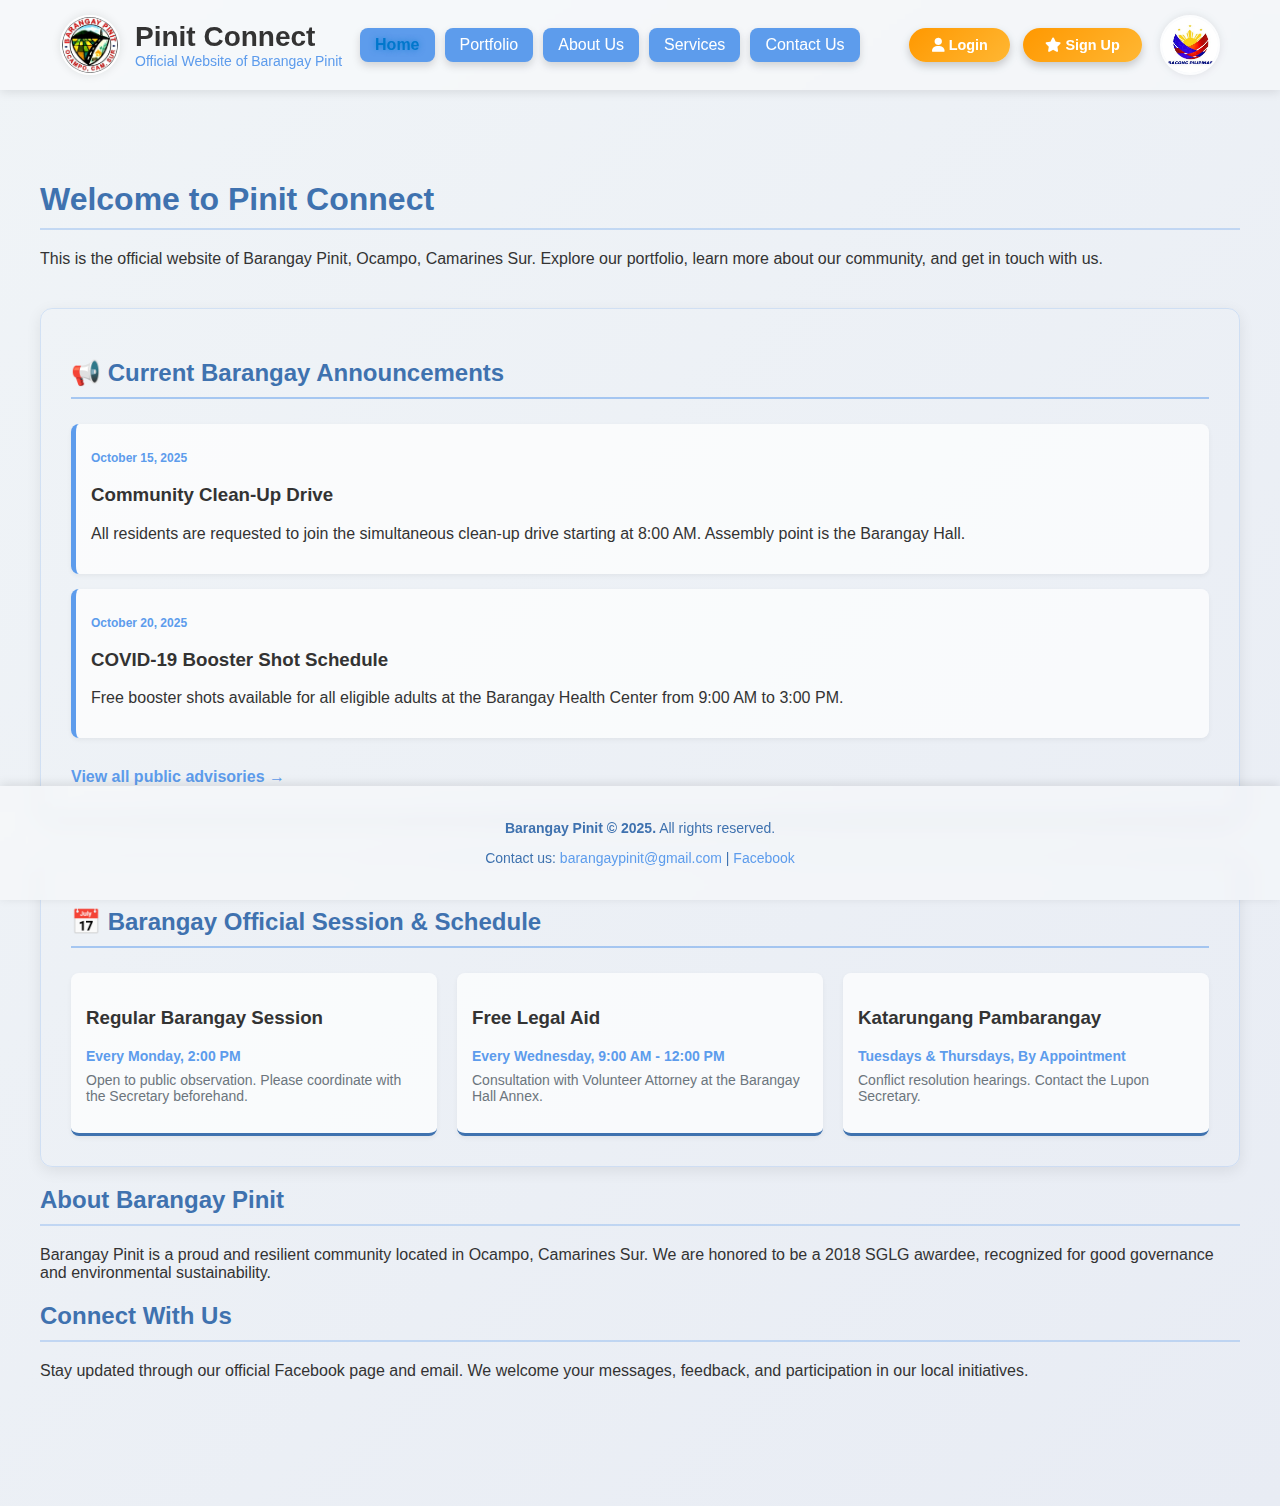
<file: Web Development System/Index.html>
<!DOCTYPE html>
<html lang="en">
<head>
  <title>Pinit Connect</title>
  <link rel="stylesheet" href="style.css">
  <link rel="stylesheet" href="https://cdnjs.cloudflare.com/ajax/libs/font-awesome/6.5.0/css/all.min.css">
  <meta name="viewport" content="width=device-width, initial-scale=1.0">
</head>
<body>
<header>
  <div class="header-container">
    <div class="logo-title-group">
      <img src="pinitlogo.jpg" alt="Barangay Pinit Logo" class="logo">
      <div class="site-title">
        <h1>Pinit Connect</h1>
        <p>Official Website of Barangay Pinit</p>
      </div>
    </div>

    <nav class="header-nav">
      <a href="index.html" class="active">Home</a>
      <a href="portfolio.html">Portfolio</a>
      <a href="about.html">About Us</a>
      <a href="services.html">Services</a>
      <a href="contact.html">Contact Us</a>
    </nav>

    <!-- Auth buttons BEFORE Bagong Pilipinas logo -->
    <div class="auth-buttons">
      <a href="login.html" class="auth-btn login"><i class="fa-solid fa-user"></i> Login</a>
      <a href="signup.html" class="auth-btn signup"><i class="fa-solid fa-star"></i> Sign Up</a>
    </div>

    <img src="bagongpilipinas.jpg" alt="Barangay Seal/Second Logo" class="second-logo">
  </div>
</header>

<main>
  <section class="welcome">
    <h1>Welcome to Pinit Connect</h1>
    <p>
      This is the official website of Barangay Pinit, Ocampo, Camarines Sur. Explore our portfolio, learn more about our community, and get in touch with us.
    </p>
  </section>

  <section class="announcement-panel">
    <h2>📢 Current Barangay Announcements</h2>
    <div class="announcement-list">
      <div class="announcement-item">
        <p class="announcement-date">October 15, 2025</p>
        <h3>Community Clean-Up Drive</h3>
        <p>All residents are requested to join the simultaneous clean-up drive starting at 8:00 AM. Assembly point is the Barangay Hall.</p>
      </div>
      <div class="announcement-item">
        <p class="announcement-date">October 20, 2025</p>
        <h3>COVID-19 Booster Shot Schedule</h3>
        <p>Free booster shots available for all eligible adults at the Barangay Health Center from 9:00 AM to 3:00 PM.</p>
      </div>
      <a href="announcement.html" class="announcement-link">View all public advisories →</a>
    </div>
  </section>

  <section class="schedule-section">
    <h2>📅 Barangay Official Session & Schedule</h2>
    <div class="schedule-grid">
      <div class="schedule-item">
        <h3>Regular Barangay Session</h3>
        <p class="schedule-time">Every Monday, 2:00 PM</p>
        <p class="schedule-note">Open to public observation. Please coordinate with the Secretary beforehand.</p>
      </div>
      <div class="schedule-item">
        <h3>Free Legal Aid</h3>
        <p class="schedule-time">Every Wednesday, 9:00 AM - 12:00 PM</p>
        <p class="schedule-note">Consultation with Volunteer Attorney at the Barangay Hall Annex.</p>
      </div>
      <div class="schedule-item">
        <h3>Katarungang Pambarangay</h3>
        <p class="schedule-time">Tuesdays & Thursdays, By Appointment</p>
        <p class="schedule-note">Conflict resolution hearings. Contact the Lupon Secretary.</p>
      </div>
    </div>
  </section>

  <section class="info">
    <h2>About Barangay Pinit</h2>
    <p>
      Barangay Pinit is a proud and resilient community located in Ocampo, Camarines Sur. We are honored to be a 2018 SGLG awardee, recognized for good governance and environmental sustainability.
    </p>
  </section>

  <section class="social">
    <h2>Connect With Us</h2>
    <p>
      Stay updated through our official Facebook page and email. We welcome your messages, feedback, and participation in our local initiatives.
    </p>
  </section>
</main>

<footer>
  <p><strong>Barangay Pinit &copy; 2025.</strong> All rights reserved.</p>
  <p>
    Contact us: 
    <a href="mailto:barangaypinit@gmail.com">barangaypinit@gmail.com</a> | 
    <a href="https://facebook.com/blgu-pinit" target="_blank">Facebook</a>
  </p>
</footer>
</body>
</html>
</file>
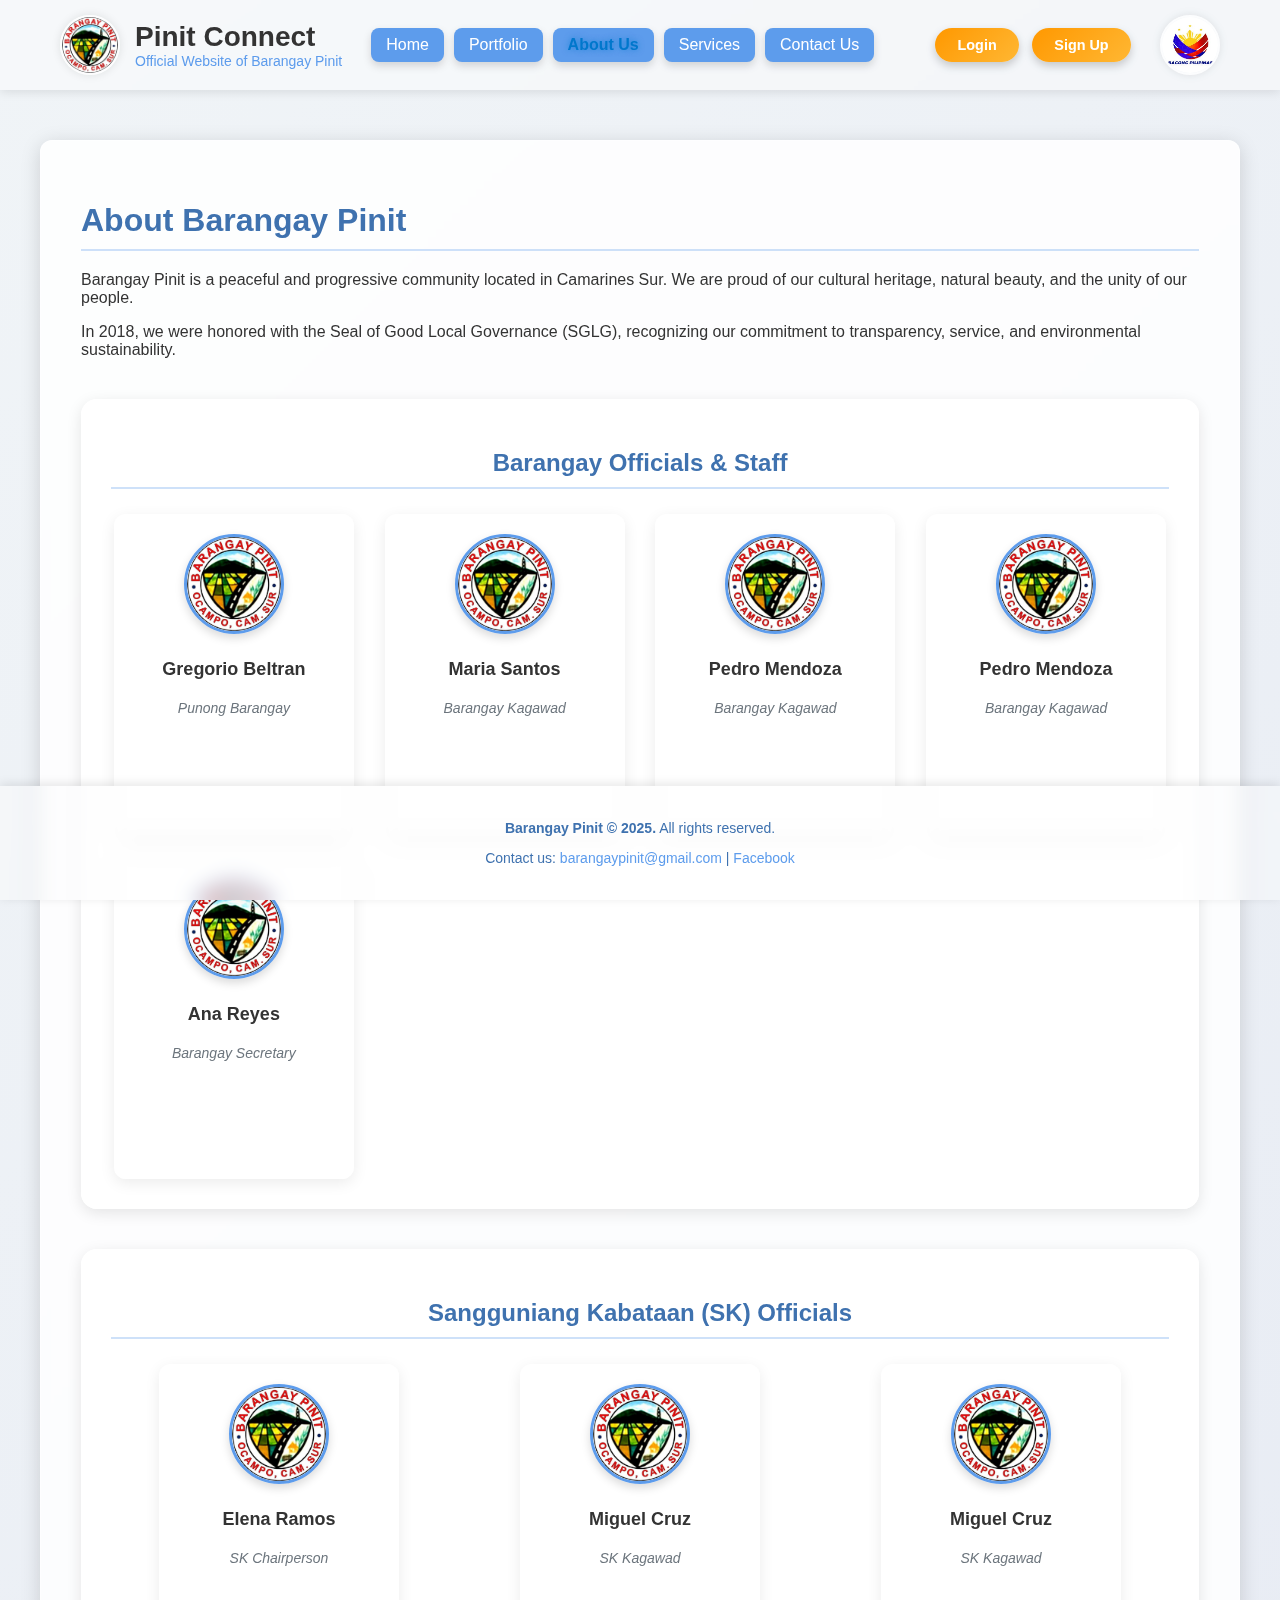
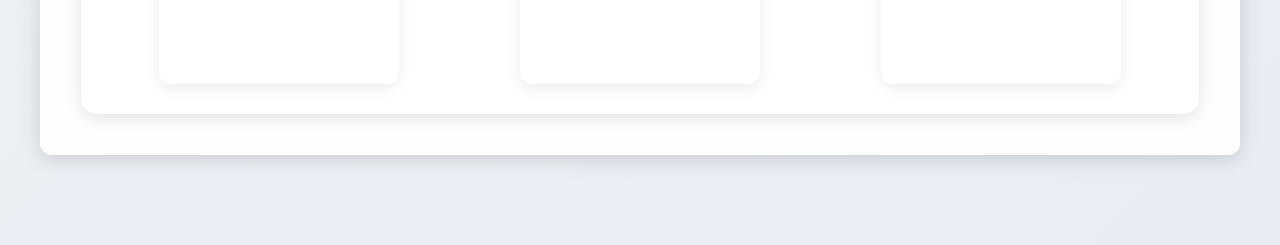
<file: Web Development System/about.html>
<!DOCTYPE html>
<html lang="en">
<head>
  <title>About Us - Barangay Pinit</title>
  <link rel="stylesheet" href="style.css">
  <meta name="viewport" content="width=device-width, initial-scale=1.0">
</head>
<body>
  <header>
  <div class="header-container">
    <div class="logo-title-group">
      <img src="pinitlogo.jpg" alt="Barangay Pinit Logo" class="logo">
      <div class="site-title">
        <h1>Pinit Connect</h1>
        <p>Official Website of Barangay Pinit</p>
      </div>
    </div>

    <nav class="header-nav">
      <a href="index.html">Home</a>
      <a href="portfolio.html">Portfolio</a>
      <a href="about.html" class="active">About Us</a>
      <a href="services.html">Services</a>
      <a href="contact.html">Contact Us</a>
    </nav>

    <!-- Auth buttons BEFORE Bagong Pilipinas logo -->
    <div class="auth-buttons">
      <a href="login.html" class="auth-btn login"><i class="fa-solid fa-user"></i> Login</a>
      <a href="signup.html" class="auth-btn signup"><i class="fa-solid fa-star"></i> Sign Up</a>
    </div>

    <img src="bagongpilipinas.jpg" alt="Barangay Seal/Second Logo" class="second-logo">
  </div>
</header>
  <!-- Content -->
  <div class="layout">
    <main>
      <h1>About Barangay Pinit</h1>
      <p>
        Barangay Pinit is a peaceful and progressive community located in Camarines Sur. 
        We are proud of our cultural heritage, natural beauty, and the unity of our people.
      </p>
      <p>
        In 2018, we were honored with the Seal of Good Local Governance (SGLG), recognizing our 
        commitment to transparency, service, and environmental sustainability.
      </p>

      <section class="officials-section">
        <h2>Barangay Officials & Staff</h2>
        <div class="personnel-grid">
          <div class="official-card">
            <img src="pinitlogo.jpg" alt="Punong Barangay" class="official-photo">
            <h4>Gregorio Beltran</h4>
            <p class="position">Punong Barangay</p>
          </div>

          <div class="official-card">
            <img src="pinitlogo.jpg" alt="Kagawad 1" class="official-photo">
            <h4>Maria Santos</h4>
            <p class="position">Barangay Kagawad</p>
          </div>

          <div class="official-card">
            <img src="pinitlogo.jpg" alt="Kagawad 2" class="official-photo">
            <h4>Pedro Mendoza</h4>
            <p class="position">Barangay Kagawad</p>
          </div>

          <div class="official-card">
            <img src="pinitlogo.jpg" alt="Kagawad 2" class="official-photo">
            <h4>Pedro Mendoza</h4>
            <p class="position">Barangay Kagawad</p>
          </div>          

          <div class="official-card">
            <img src="pinitlogo.jpg" alt="Secretary" class="official-photo">
            <h4>Ana Reyes</h4>
            <p class="position">Barangay Secretary</p>
          </div>
        </div>
      </section>

      <section class="officials-section">
        <h2>Sangguniang Kabataan (SK) Officials</h2>
        <div class="personnel-grid">
          <div class="official-card">
            <img src="pinitlogo.jpg" alt="SK Chairperson" class="official-photo">
            <h4>Elena Ramos</h4>
            <p class="position">SK Chairperson</p>
          </div>

          <div class="official-card">
            <img src="pinitlogo.jpg" alt="SK Kagawad 1" class="official-photo">
            <h4>Miguel Cruz</h4>
            <p class="position">SK Kagawad</p>
          </div>

          <div class="official-card">
            <img src="pinitlogo.jpg" alt="SK Kagawad 1" class="official-photo">
            <h4>Miguel Cruz</h4>
            <p class="position">SK Kagawad</p>
          </div>          
        </div>
      </section>
    </main>
  </div>

  <!-- Footer -->
  <footer>
    <p><strong>Barangay Pinit &copy; 2025.</strong> All rights reserved.</p>
    <p>
      Contact us: 
      <a href="mailto:barangaypinit@gmail.com">barangaypinit@gmail.com</a> | 
      <a href="https://facebook.com/blgu-pinit" target="_blank">Facebook</a>
    </p>
  </footer>
</body>
</html>
</file>
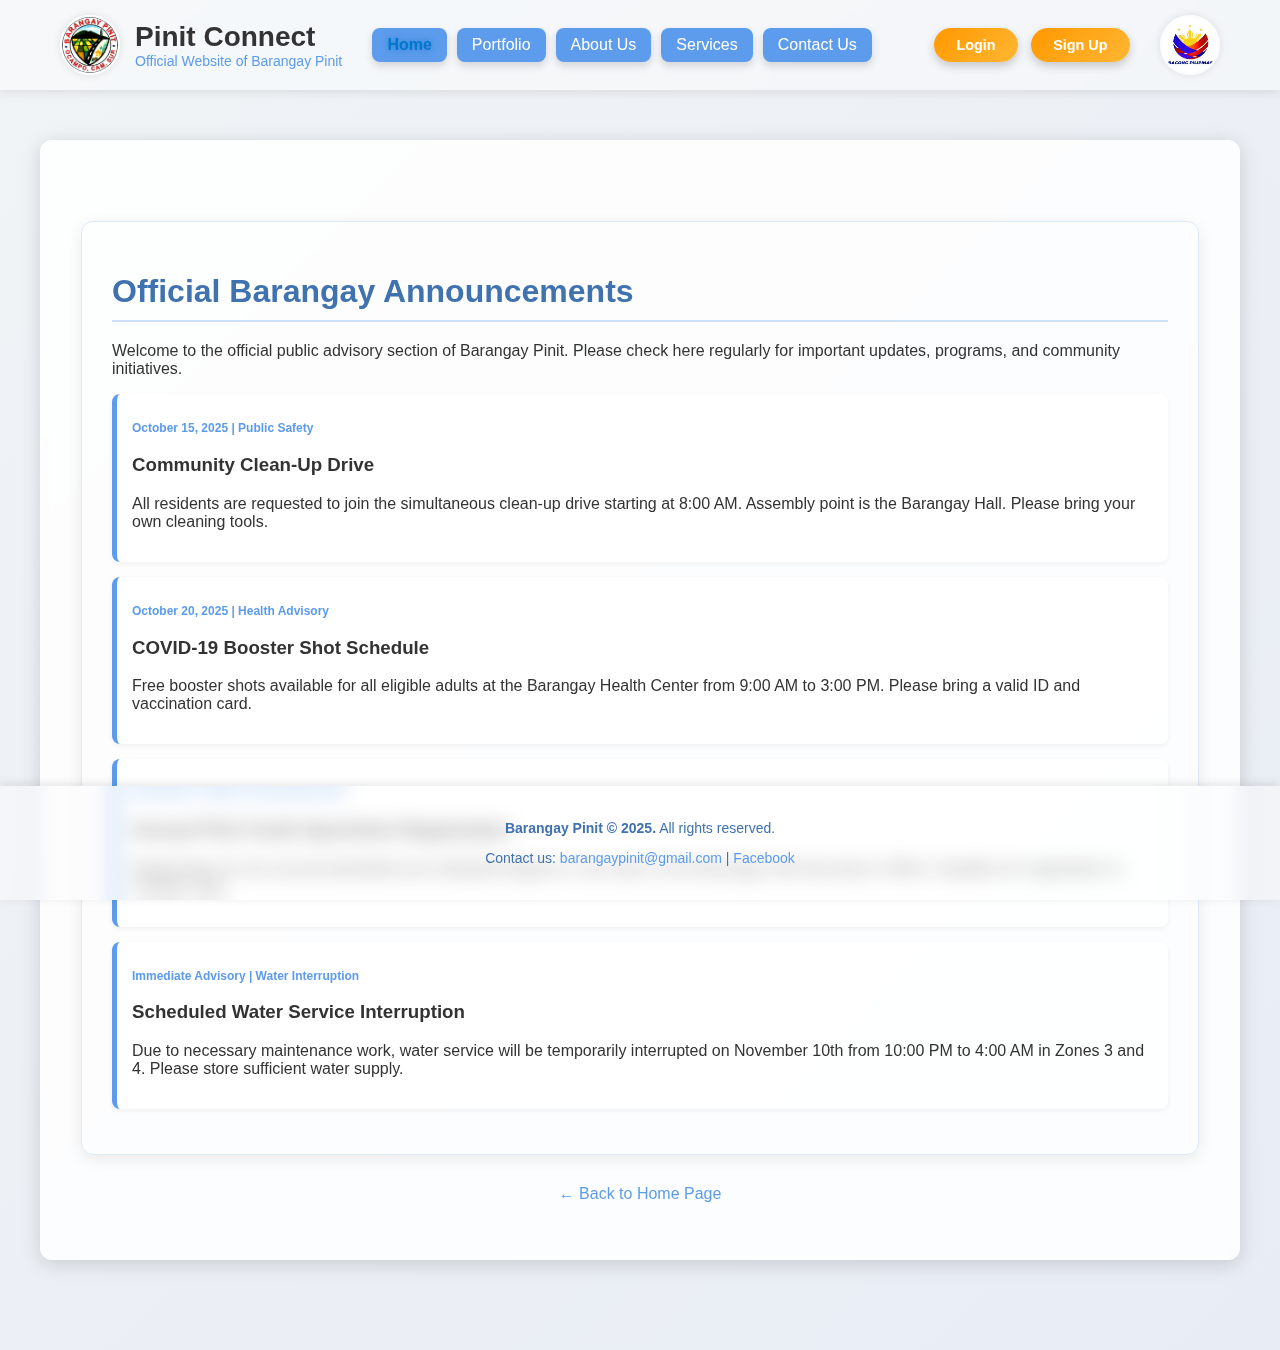
<file: Web Development System/announcement.html>
<!DOCTYPE html>
<html>
<head>
  <title>Announcements - Barangay Pinit</title>
  <link rel="stylesheet" href="style.css">
  <meta name="viewport" content="width=device-width, initial-scale=1.0">
</head>
<body>
<header>
  <div class="header-container">
    <div class="logo-title-group">
      <img src="pinitlogo.jpg" alt="Barangay Pinit Logo" class="logo">
      <div class="site-title">
        <h1>Pinit Connect</h1>
        <p>Official Website of Barangay Pinit</p>
      </div>
    </div>

    <nav class="header-nav">
      <a href="index.html" class="active">Home</a>
      <a href="portfolio.html">Portfolio</a>
      <a href="about.html">About Us</a>
      <a href="services.html">Services</a>
      <a href="contact.html">Contact Us</a>
    </nav>

    <!-- Auth buttons BEFORE Bagong Pilipinas logo -->
    <div class="auth-buttons">
      <a href="login.html" class="auth-btn login"><i class="fa-solid fa-user"></i> Login</a>
      <a href="signup.html" class="auth-btn signup"><i class="fa-solid fa-star"></i> Sign Up</a>
    </div>

    <img src="bagongpilipinas.jpg" alt="Barangay Seal/Second Logo" class="second-logo">
  </div>
</header>

  <div class="layout">
    <main>
      <section class="announcement-panel">
        <h1>Official Barangay Announcements</h1>
        <p>
          Welcome to the official public advisory section of Barangay Pinit. Please check here regularly for important updates, programs, and community initiatives.
        </p>
        
        <div class="announcement-item">
            <p class="announcement-date">October 15, 2025 | Public Safety</p>
            <h3>Community Clean-Up Drive</h3>
            <p>All residents are requested to join the simultaneous clean-up drive starting at 8:00 AM. Assembly point is the Barangay Hall. Please bring your own cleaning tools.</p>
        </div>

        <div class="announcement-item">
            <p class="announcement-date">October 20, 2025 | Health Advisory</p>
            <h3>COVID-19 Booster Shot Schedule</h3>
            <p>Free booster shots available for all eligible adults at the Barangay Health Center from 9:00 AM to 3:00 PM. Please bring a valid ID and vaccination card.</p>
        </div>

        <div class="announcement-item">
            <p class="announcement-date">November 5, 2025 | Community Event</p>
            <h3>Annual Pinit Youth Sportsfest Registration</h3>
            <p>Registration for the annual basketball and volleyball leagues is now open at the Barangay Hall Secretary's Office. Deadline for registration is October 30th.</p>
        </div>

        <div class="announcement-item">
            <p class="announcement-date">Immediate Advisory | Water Interruption</p>
            <h3>Scheduled Water Service Interruption</h3>
            <p>Due to necessary maintenance work, water service will be temporarily interrupted on November 10th from 10:00 PM to 4:00 AM in Zones 3 and 4. Please store sufficient water supply.</p>
        </div>

      </section>
      
      <p style="text-align: center; margin-top: 30px;">
        <a href="index.html">← Back to Home Page</a>
      </p>
    </main>
  </div>

  <footer>
    <p><strong>Barangay Pinit &copy; 2025.</strong> All rights reserved.</p>
    <p>
      Contact us: 
      <a href="mailto:barangaypinit@gmail.com">barangaypinit@gmail.com</a> | 
      <a href="https://facebook.com/blgu-pinit" target="_blank">Facebook</a>
    </p>
  </footer>
</body>
</html>
</file>
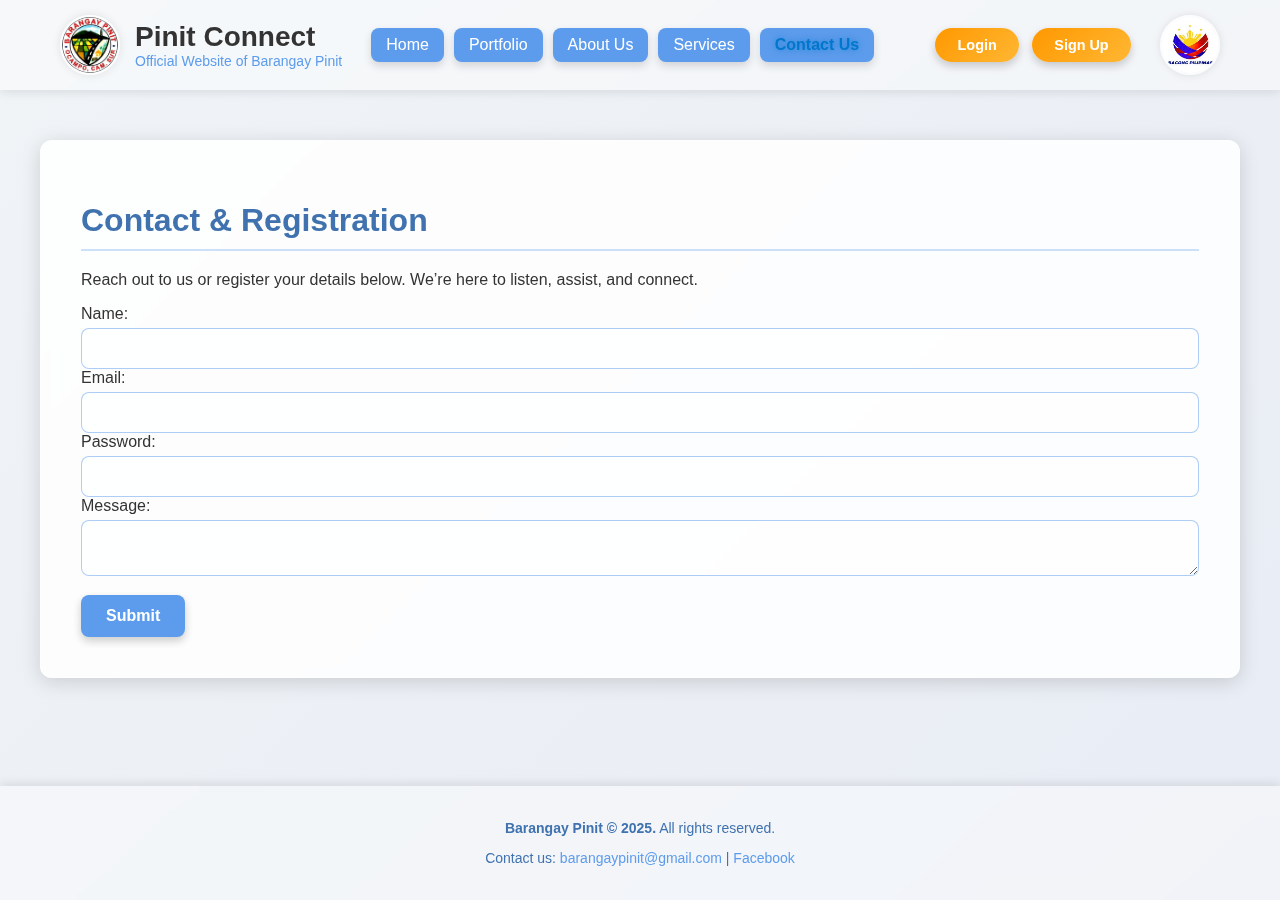
<file: Web Development System/contact.html>
<!DOCTYPE html>
<html>
<head>
  <title>Contact Us - Barangay Pinit</title>
  <link rel="stylesheet" href="style.css">
  <meta name="viewport" content="width=device-width, initial-scale=1.0">
</head>
<body>
<header>
  <div class="header-container">
    <div class="logo-title-group">
      <img src="pinitlogo.jpg" alt="Barangay Pinit Logo" class="logo">
      <div class="site-title">
        <h1>Pinit Connect</h1>
        <p>Official Website of Barangay Pinit</p>
      </div>
    </div>

    <nav class="header-nav">
      <a href="index.html">Home</a>
      <a href="portfolio.html">Portfolio</a>
      <a href="about.html">About Us</a>
      <a href="services.html">Services</a>
      <a href="contact.html" class="active">Contact Us</a>
    </nav>

    <!-- Auth buttons BEFORE Bagong Pilipinas logo -->
    <div class="auth-buttons">
      <a href="login.html" class="auth-btn login"><i class="fa-solid fa-user"></i> Login</a>
      <a href="signup.html" class="auth-btn signup"><i class="fa-solid fa-star"></i> Sign Up</a>
    </div>

    <img src="bagongpilipinas.jpg" alt="Barangay Seal/Second Logo" class="second-logo">
  </div>
</header>

  <div class="layout">
    <main>
      <h1>Contact & Registration</h1>
      <p>
        Reach out to us or register your details below. We’re here to listen, assist, and connect.
      </p>
      <form action="thankyou.html" method="get">
        <label for="name">Name:</label>
        <input type="text" id="name" name="name" required>

        <label for="email">Email:</label>
        <input type="email" id="email" name="email" required>

        <label for="password">Password:</label>
        <input type="password" id="password" name="password" required>

        <label for="message">Message:</label>
        <textarea id="message" name="message"></textarea>

        <input type="submit" value="Submit">
      </form>
    </main>
  </div>

  <footer>
    <p><strong>Barangay Pinit &copy; 2025.</strong> All rights reserved.</p>
    <p>
      Contact us: 
      <a href="mailto:barangaypinit@gmail.com">barangaypinit@gmail.com</a> | 
      <a href="https://facebook.com/blgu-pinit" target="_blank">Facebook</a>
    </p>
  </footer>
</body>
</html>
</file>
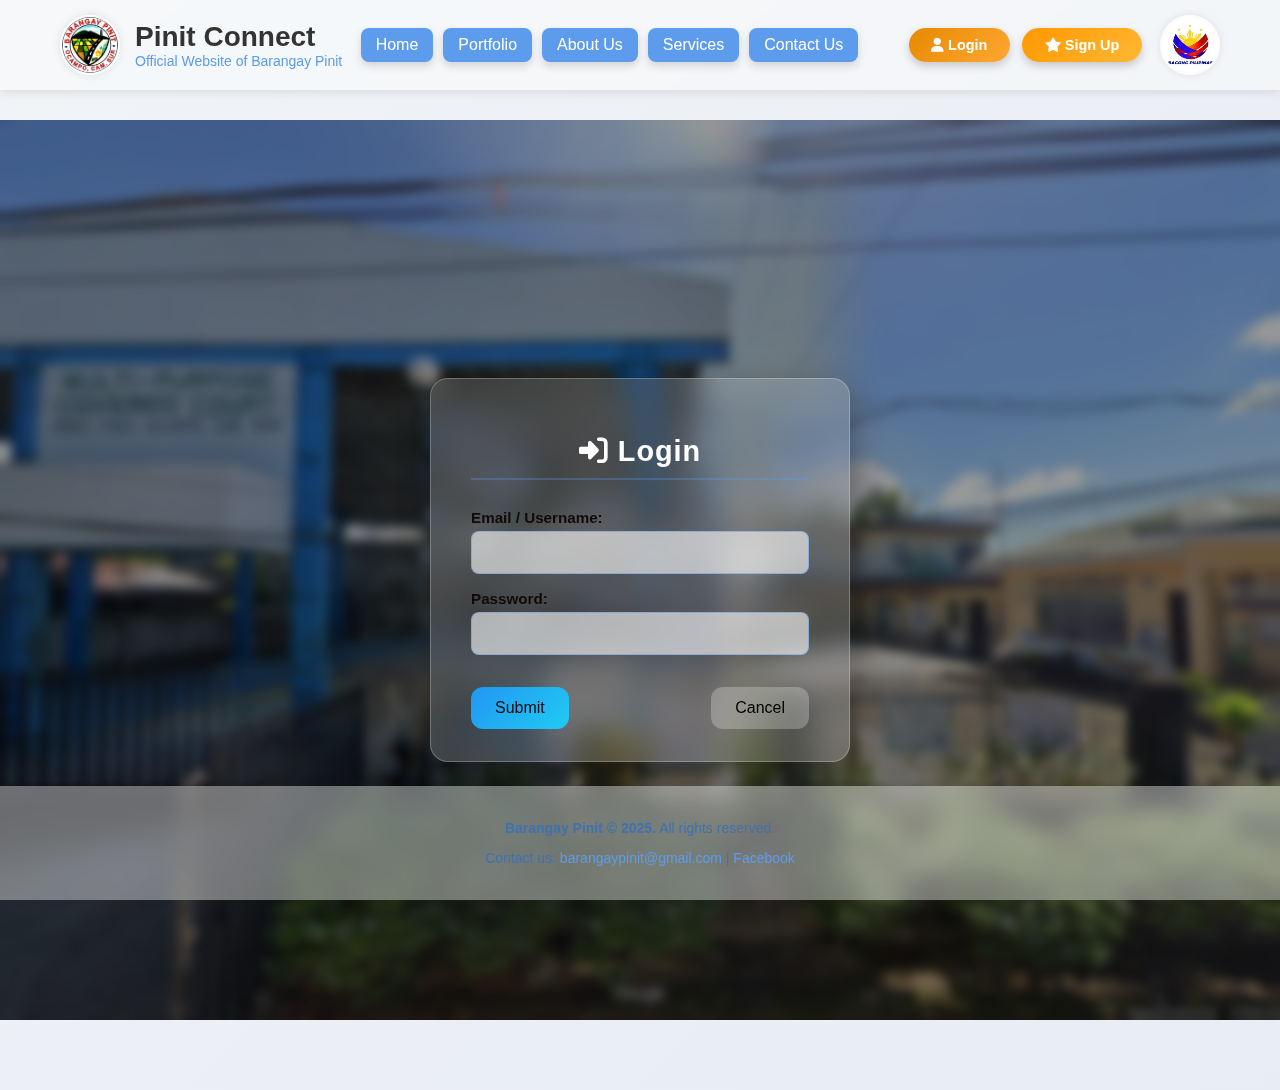
<file: Web Development System/login.html>
<!DOCTYPE html>
<html lang="en">
<head>
  <meta charset="UTF-8">
  <meta name="viewport" content="width=device-width, initial-scale=1.0">
  <title>Login - Pinit Connect</title>
  <link rel="stylesheet" href="style.css">
  <link rel="stylesheet" href="https://cdnjs.cloudflare.com/ajax/libs/font-awesome/6.5.0/css/all.min.css">
</head>
<body>
  <header>
    <div class="header-container">
      <div class="logo-title-group">
        <img src="pinitlogo.jpg" alt="Barangay Pinit Logo" class="logo">
        <div class="site-title">
          <h1>Pinit Connect</h1>
          <p>Official Website of Barangay Pinit</p>
        </div>
      </div>
      <nav class="header-nav">
        <a href="index.html">Home</a>
        <a href="portfolio.html">Portfolio</a>
        <a href="about.html">About Us</a>
        <a href="services.html">Services</a>
        <a href="contact.html">Contact Us</a>
      </nav>
      <div class="auth-buttons">
        <a href="login.html" class="auth-btn login active"><i class="fa-solid fa-user"></i> Login</a>
        <a href="signup.html" class="auth-btn signup"><i class="fa-solid fa-star"></i> Sign Up</a>
      </div>
      <img src="bagongpilipinas.jpg" alt="Barangay Seal" class="second-logo">
    </div>
  </header>

  <main class="form-page">
    <section class="form-container glass">
      <h2><i class="fa-solid fa-right-to-bracket"></i> Login</h2>
      <form action="/login" method="POST">
        <label for="email">Email / Username:</label>
        <input type="text" id="email" name="email" required>

        <label for="password">Password:</label>
        <input type="password" id="password" name="password" required>

        <div class="form-buttons">
          <button type="submit" class="submit-btn">Submit</button>
          <a href="index.html" class="cancel-btn">Cancel</a>
        </div>
      </form>
    </section>
  </main>

  <footer>
    <p><strong>Barangay Pinit &copy; 2025.</strong> All rights reserved.</p>
    <p>
      Contact us: 
      <a href="mailto:barangaypinit@gmail.com">barangaypinit@gmail.com</a> | 
      <a href="https://facebook.com/blgu-pinit" target="_blank">Facebook</a>
    </p>
  </footer>
</body>
</html>
</file>
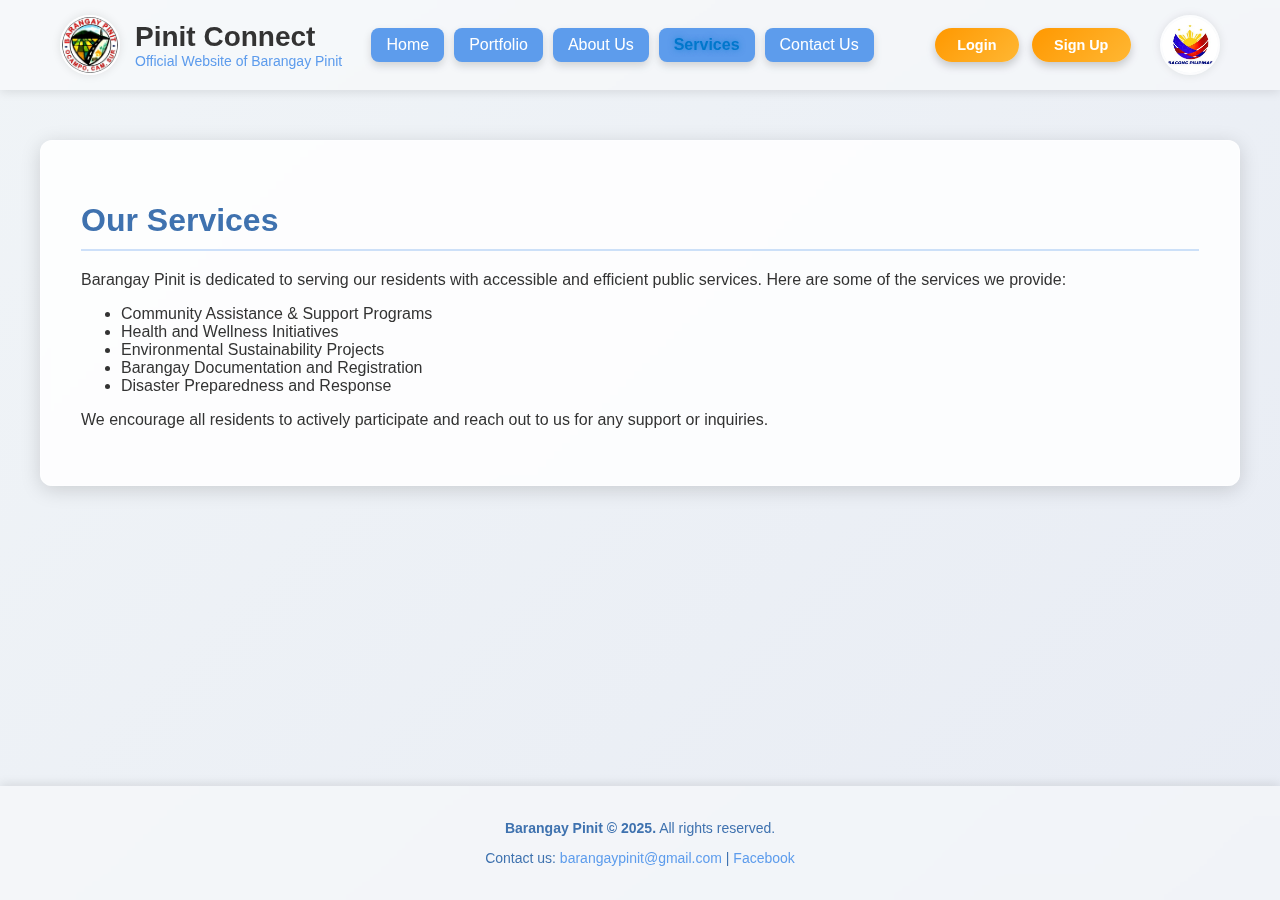
<file: Web Development System/services.html>
<!DOCTYPE html>
<html>
<head>
  <title>Services - Barangay Pinit</title>
  <link rel="stylesheet" href="style.css">
  <meta name="viewport" content="width=device-width, initial-scale=1.0">
</head>
<body>
 <header>
  <div class="header-container">
    <div class="logo-title-group">
      <img src="pinitlogo.jpg" alt="Barangay Pinit Logo" class="logo">
      <div class="site-title">
        <h1>Pinit Connect</h1>
        <p>Official Website of Barangay Pinit</p>
      </div>
    </div>

    <nav class="header-nav">
      <a href="index.html">Home</a>
      <a href="portfolio.html">Portfolio</a>
      <a href="about.html">About Us</a>
      <a href="services.html" class="active">Services</a>
      <a href="contact.html">Contact Us</a>
    </nav>

    <!-- Auth buttons BEFORE Bagong Pilipinas logo -->
    <div class="auth-buttons">
      <a href="login.html" class="auth-btn login"><i class="fa-solid fa-user"></i> Login</a>
      <a href="signup.html" class="auth-btn signup"><i class="fa-solid fa-star"></i> Sign Up</a>
    </div>

    <img src="bagongpilipinas.jpg" alt="Barangay Seal/Second Logo" class="second-logo">
  </div>
</header>
  <div class="layout">
    <main>
      <h1>Our Services</h1>
      <p>
        Barangay Pinit is dedicated to serving our residents with accessible and efficient public services. Here are some of the services we provide:
      </p>
      <ul>
        <li>Community Assistance & Support Programs</li>
        <li>Health and Wellness Initiatives</li>
        <li>Environmental Sustainability Projects</li>
        <li>Barangay Documentation and Registration</li>
        <li>Disaster Preparedness and Response</li>
      </ul>
      <p>
        We encourage all residents to actively participate and reach out to us for any support or inquiries.
      </p>
    </main>
  </div>

  <footer>
    <p><strong>Barangay Pinit &copy; 2025.</strong> All rights reserved.</p>
    <p>
      Contact us:
      <a href="mailto:barangaypinit@gmail.com">barangaypinit@gmail.com</a> | 
      <a href="https://facebook.com/blgu-pinit" target="_blank">Facebook</a>
    </p>
  </footer>
</body>
</html>
</file>
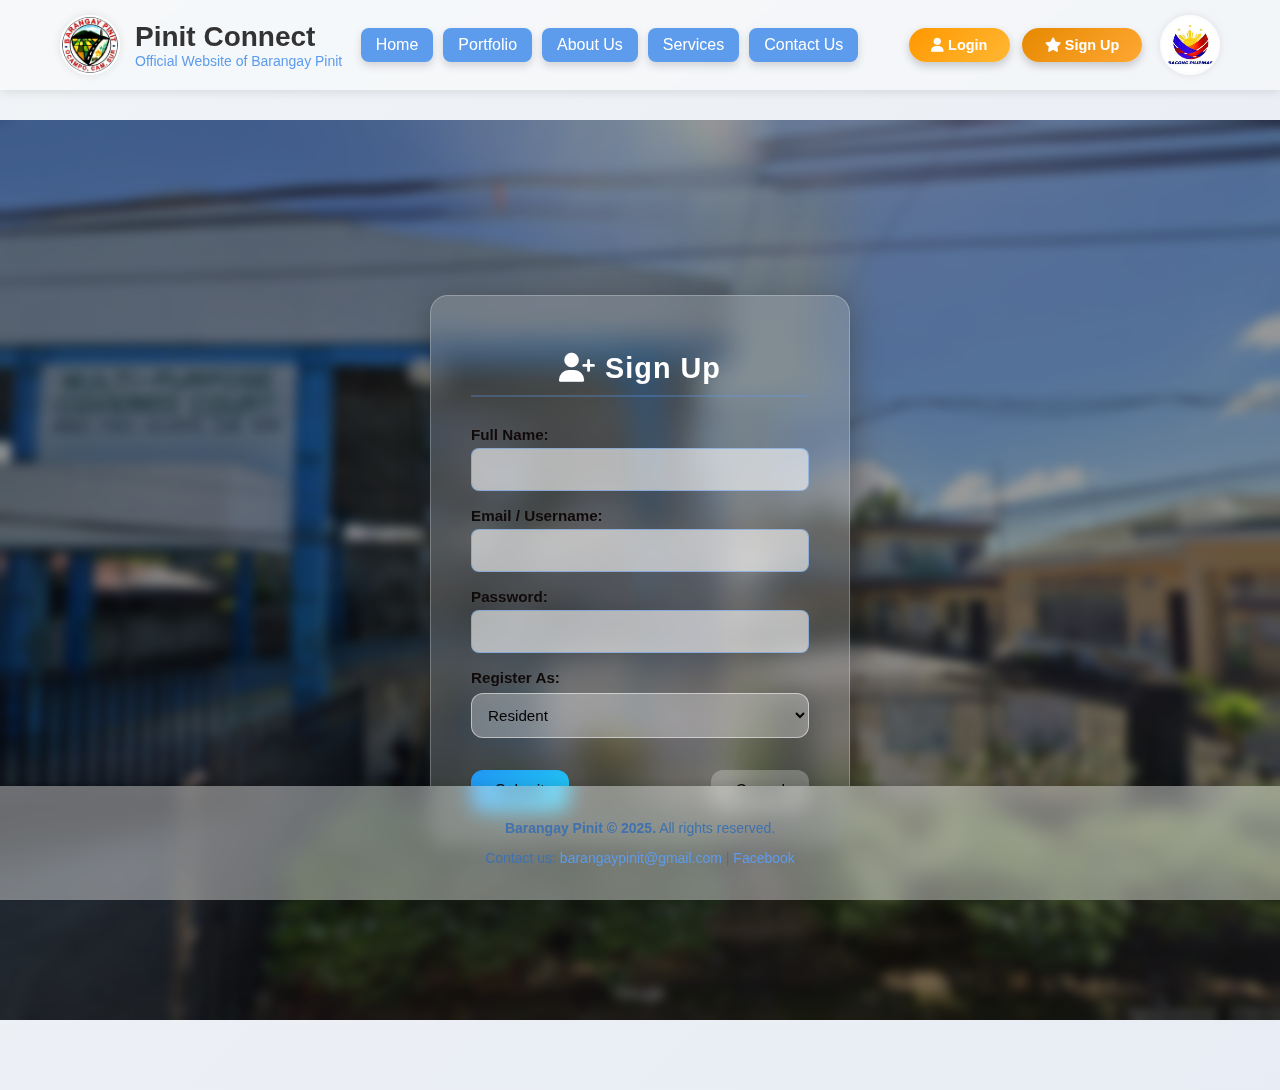
<file: Web Development System/signup.html>
<!DOCTYPE html>
<html lang="en">
<head>
  <meta charset="UTF-8">
  <meta name="viewport" content="width=device-width, initial-scale=1.0">
  <title>Sign Up - Pinit Connect</title>
  <link rel="stylesheet" href="style.css">
  <link rel="stylesheet" href="https://cdnjs.cloudflare.com/ajax/libs/font-awesome/6.5.0/css/all.min.css">
</head>
<body>
  <header>
    <div class="header-container">
      <div class="logo-title-group">
        <img src="pinitlogo.jpg" alt="Barangay Pinit Logo" class="logo">
        <div class="site-title">
          <h1>Pinit Connect</h1>
          <p>Official Website of Barangay Pinit</p>
        </div>
      </div>
      <nav class="header-nav">
        <a href="index.html">Home</a>
        <a href="portfolio.html">Portfolio</a>
        <a href="about.html">About Us</a>
        <a href="services.html">Services</a>
        <a href="contact.html">Contact Us</a>
      </nav>
      <div class="auth-buttons">
        <a href="login.html" class="auth-btn login"><i class="fa-solid fa-user"></i> Login</a>
        <a href="signup.html" class="auth-btn signup active"><i class="fa-solid fa-star"></i> Sign Up</a>
      </div>
      <img src="bagongpilipinas.jpg" alt="Barangay Seal" class="second-logo">
    </div>
  </header>

  <main class="form-page">
    <section class="form-container glass">
      <h2><i class="fa-solid fa-user-plus"></i> Sign Up</h2>
      <form action="/signup" method="POST">
        <label for="fullname">Full Name:</label>
        <input type="text" id="fullname" name="fullname" required>

        <label for="email">Email / Username:</label>
        <input type="email" id="email" name="email" required>

        <label for="password">Password:</label>
        <input type="password" id="password" name="password" required>

        <label for="role">Register As:</label>
        <select id="role" name="role" required>
          <option value="resident">Resident</option>
          <option value="staff">Staff</option>
          <option value="admin">Admin</option>
        </select>

        <div class="form-buttons">
          <button type="submit" class="submit-btn">Submit</button>
          <a href="index.html" class="cancel-btn">Cancel</a>
        </div>
      </form>
    </section>
  </main>

  <footer>
    <p><strong>Barangay Pinit &copy; 2025.</strong> All rights reserved.</p>
    <p>
      Contact us: 
      <a href="mailto:barangaypinit@gmail.com">barangaypinit@gmail.com</a> | 
      <a href="https://facebook.com/blgu-pinit" target="_blank">Facebook</a>
    </p>
  </footer>
</body>
</html>
</file>
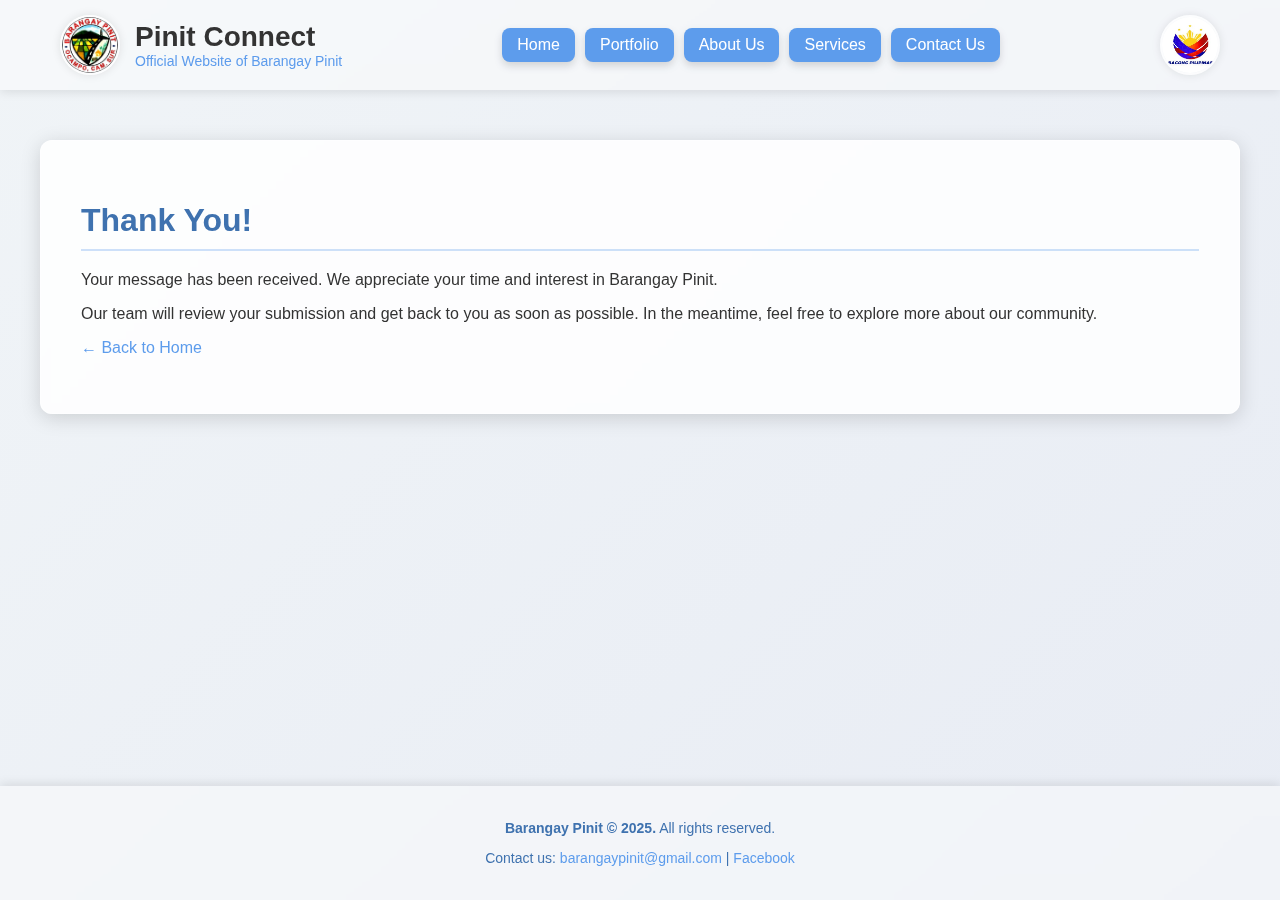
<file: Web Development System/thankyou.html>
<!DOCTYPE html>
<html>
<head>
  <title>Thank You - Barangay Pinit</title>
  <link rel="stylesheet" href="style.css">
  <meta name="viewport" content="width=device-width, initial-scale=1.0">
</head>
<body>
  <header>
    <div class="header-container">
      <div class="logo-title-group">
        <img src="pinitlogo.jpg" alt="Barangay Pinit Logo" class="logo">
        <div class="site-title">
          <h1>Pinit Connect</h1>
          <p>Official Website of Barangay Pinit</p>
        </div>
      </div>
      <nav class="header-nav">
        <a href="index.html">Home</a>
        <a href="portfolio.html">Portfolio</a>
        <a href="about.html">About Us</a>
        <a href="services.html">Services</a>
        <a href="contact.html">Contact Us</a>
      </nav>
      <img src="bagongpilipinas.jpg" alt="Barangay Seal/Second Logo" class="second-logo">
    </div>
  </header>

  <div class="layout">
    <main>
      <h1>Thank You!</h1>
      <p>
        Your message has been received. We appreciate your time and interest in Barangay Pinit.
      </p>
      <p>
        Our team will review your submission and get back to you as soon as possible. In the meantime, feel free to explore more about our community.
      </p>
      <p>
        <a href="index.html">← Back to Home</a>
      </p>
    </main>
  </div>

  <footer>
    <p><strong>Barangay Pinit &copy; 2025.</strong> All rights reserved.</p>
    <p>
      Contact us: 
      <a href="mailto:barangaypinit@gmail.com">barangaypinit@gmail.com</a> | 
      <a href="https://facebook.com/blgu-pinit" target="_blank">Facebook</a>
    </p>
  </footer>
</body>
</html>
</file>
<file: Web Development System/style.css>
/* style.css */

/* --- Aesthetic Colors and Variables --- */
:root {
  --primary-color: #5d9cec; /* Soft Blue for buttons/accents */
  --secondary-color: #3f72af; /* Slightly darker Blue for hover */
  --text-color: #333333;
  --header-footer-bg: rgba(255, 255, 255, 0.4); /* Translucent Header/Footer */
  --layout-bg: rgba(255, 255, 255, 0.85); /* Slightly less translucent main content */
  --shadow-light: 0 4px 20px rgba(0, 0, 0, 0.15); /* Soft Shadow */
  --blur-amount: 10px;
}

/* --- Keyframes for 3D Flipping Logo (Tumble Effect) --- */
@keyframes flip-logo {
  0% {
    transform: rotateY(0deg);
  }
  100% {
    transform: rotateY(360deg); /* Flips around the vertical Y-axis */
  }
}

/* --- Keyframes for Pulsing Second Logo --- */
@keyframes pulse-logo {
  0% {
    transform: scale(1);
    box-shadow: 0 0 10px rgba(0,0,0,0.1);
  }
  50% {
    transform: scale(1.05); /* scales up slightly */
    box-shadow: 0 0 20px var(--primary-color); /* subtle glow at peak */
  }
  100% {
    transform: scale(1);
    box-shadow: 0 0 10px rgba(0,0,0,0.1);
  }
}

/* --- General Reset & Base Styles --- */
html {
  min-height: 100%;
  box-sizing: border-box;
}

*, *:before, *:after {
  box-sizing: inherit;
}

body {
  margin: 0;
  padding: 0;
  font-family: 'Segoe UI', Tahoma, Geneva, Verdana, sans-serif;
  color: var(--text-color);
  display: block; 
  min-height: 100vh;

  /* NEW AESTHETIC BACKGROUND: Soft, subtle gradient */
  background: linear-gradient(135deg, #f0f4f7 0%, #e8ecf4 100%); 
  
  /* PADDING FOR FIXED HEADER/FOOTER */
  padding-top: 120px; 
  padding-bottom: 70px; 
}

a {
  text-decoration: none;
  color: var(--primary-color);
  transition: color 0.3s ease;
}
a:hover {
  text-decoration: underline;
  color: var(--secondary-color);
}

/* --- Header (FIXED & GLASS) --- */
header {
  /* GLASS EFFECT */
  background: var(--header-footer-bg);
  backdrop-filter: blur(var(--blur-amount));
  -webkit-backdrop-filter: blur(var(--blur-amount)); 
  
  padding: 15px 0;
  box-shadow: 0 2px 10px rgba(0, 0, 0, 0.1); 
  
  /* FIXED POSITION */
  position: fixed;
  top: 0;
  left: 0;
  right: 0;
  width: 100%;
  z-index: 1000;
}

.header-container {
  display: flex;
  align-items: center;
  justify-content: space-between; 
  max-width: 1200px;
  margin: 0 auto;
  padding: 0 20px;
  gap: 15px;
}

.logo-title-group {
    display: flex;
    align-items: center;
    gap: 15px;
}

/* --- LOGO ANIMATIONS --- */
.logo {
  height: 60px;
  width: 60px;
  border-radius: 50%;
  border: 2px solid rgba(255, 255, 255, 0.7); 
  box-shadow: 0 0 10px rgba(0,0,0,0.1);
  flex-shrink: 0;
  transform-style: preserve-3d;
  animation: flip-logo 10s linear infinite; 
}

.site-title h1 {
  font-size: 28px;
  margin: 0;
  color: var(--text-color);
}

.site-title p {
  color: var(--primary-color);
  margin: 0;
  font-size: 14px;
}

nav.header-nav { 
  display: flex;
  align-items: center;
  gap: 10px;
}

nav.header-nav a {
  color: white;
  background-color: var(--primary-color); 
  padding: 8px 15px;
  border-radius: 8px; 
  transition: background-color 0.3s ease, transform 0.2s ease, box-shadow 0.3s ease;
  font-weight: 500;
  box-shadow: 0 4px 8px rgba(0, 0, 0, 0.15);
}

nav.header-nav a:hover {
  background-color: var(--secondary-color); 
  text-decoration: none; 
  transform: translateY(-2px); 
  box-shadow: 0 6px 12px rgba(0, 0, 0, 0.25);
}

.second-logo {
  height: 60px;
  width: 60px;
  border-radius: 50%;
  border: 2px solid rgba(255, 255, 255, 0.7); 
  box-shadow: 0 0 10px rgba(0,0,0,0.1);
  flex-shrink: 0;
  animation: pulse-logo 4s ease-in-out infinite; 
}


/* --- Main Layout & Sidebar Setup (Crucial Aesthetic Fix) --- */
.layout {
    display: flex; /* Enable flexible layout for main + sidebar */
    max-width: 1200px;
    width: 95%; 
    margin: 20px auto; 
    border-radius: 12px;
    box-shadow: var(--shadow-light);
    
    /* GLASS EFFECT for the main container wrapper */
    background: var(--layout-bg);
    backdrop-filter: blur(5px); 
    -webkit-backdrop-filter: blur(5px);
    border: 1px solid rgba(255, 255, 255, 0.5); 
}

main {
    padding: 40px;
    flex-grow: 1; /* Main content takes up available space */
    min-width: 0; /* Prevents overflow issues */
}

/* --- Authentication Sidebar Styles (NEW) --- */
.auth-sidebar {
    width: 300px; 
    padding: 30px;
    border-left: 1px solid rgba(255, 255, 255, 0.5); /* Separator line */
    flex-shrink: 0;
    
    /* Glass effect is inherited via the 'glass' class in HTML */
    border-radius: 0 12px 12px 0; /* Rounded corners on the right side only */
}

.auth-sidebar h2 {
    color: var(--secondary-color);
    border-bottom: 2px solid rgba(93, 156, 236, 0.5); 
    padding-bottom: 10px;
    margin-bottom: 25px;
    font-size: 22px;
}

.auth-sidebar form {
    display: flex;
    flex-direction: column;
    gap: 10px;
}

.sidebar-text {
    font-size: 14px;
    color: #6c757d;
    margin-top: -15px;
    margin-bottom: 20px;
}

.toggle-link {
    display: block;
    text-align: center;
    font-size: 14px;
    font-weight: 500;
}


/* --- Main Content Area & Forms --- */

main h1, main h2 {
  color: var(--secondary-color); 
  border-bottom: 2px solid rgba(93, 156, 236, 0.3); 
  padding-bottom: 10px;
  margin-bottom: 20px;
  font-weight: 600;
}

/* Base styles for all inputs/selects */
main input[type="text"],
main input[type="email"],
main input[type="password"],
main textarea,
.auth-sidebar input[type="text"],
.auth-sidebar input[type="email"],
.auth-sidebar input[type="password"],
.auth-sidebar select {
  width: 100%;
  padding: 12px;
  border: 1px solid rgba(93, 156, 236, 0.5); 
  border-radius: 8px;
  background-color: rgba(255, 255, 255, 0.6); 
  transition: background-color 0.3s ease, box-shadow 0.3s ease;
  margin-top: 5px;
}

/* Focus state */
main input:focus,
main textarea:focus,
main select:focus,
.auth-sidebar input:focus,
.auth-sidebar select:focus {
  background-color: white; 
  box-shadow: 0 0 5px var(--primary-color);
  outline: none;
}

/* Select/Dropdown specific style to match other fields */
.auth-sidebar select {
  -webkit-appearance: none;
  -moz-appearance: none;
  appearance: none; 
  padding-right: 30px; 
}

/* Submit button styles */
input[type="submit"] {
  background-color: var(--primary-color); 
  color: white;
  padding: 12px 25px;
  border: none;
  border-radius: 8px; 
  cursor: pointer;
  font-size: 16px;
  font-weight: bold;
  transition: background-color 0.3s ease, transform 0.2s ease, box-shadow 0.2s ease;
  margin-top: 15px;
  box-shadow: 0 4px 8px rgba(0, 0, 0, 0.2); 
}

input[type="submit"]:hover {
  background-color: var(--secondary-color); 
  transform: scale(1.02); 
  box-shadow: 0 6px 12px rgba(0, 0, 0, 0.3); 
}


/* --- ANNOUNCEMENT & SCHEDULE STYLES --- */

.announcement-panel, .schedule-section {
    margin-top: 40px;
    padding: 30px;
    border-radius: 12px;
    border: 1px solid rgba(93, 156, 236, 0.2); 
    box-shadow: 0 4px 15px rgba(0, 0, 0, 0.08);
}

.announcement-panel h2, .schedule-section h2 {
    color: var(--secondary-color);
    border-bottom: 2px solid rgba(93, 156, 236, 0.5); 
    padding-bottom: 10px;
    margin-bottom: 25px;
}

.announcement-item {
    padding: 15px;
    margin-bottom: 15px;
    border-radius: 8px;
    background: rgba(255, 255, 255, 0.7); 
    border-left: 5px solid var(--primary-color);
    box-shadow: 0 2px 5px rgba(0, 0, 0, 0.05);
    transition: transform 0.3s ease, box-shadow 0.3s ease; 
    transform-origin: center center; 
}

.announcement-item:hover {
    transform: scale(1.03); 
    box-shadow: 0 5px 15px rgba(0, 0, 0, 0.15); 
    z-index: 1; 
}

.announcement-date {
    font-size: 12px;
    color: var(--primary-color);
    font-weight: 600;
    margin-bottom: 8px;
    display: block;
}

.announcement-link {
    display: inline-block;
    margin-top: 15px;
    font-weight: bold;
    color: var(--primary-color);
}

.schedule-grid {
    display: grid;
    grid-template-columns: repeat(auto-fit, minmax(280px, 1fr));
    gap: 20px;
}

.schedule-item {
    padding: 15px;
    border-radius: 8px;
    background: rgba(255, 255, 255, 0.7); 
    border-bottom: 3px solid var(--secondary-color);
    box-shadow: 0 2px 5px rgba(0, 0, 0, 0.05);
    transition: transform 0.3s ease, box-shadow 0.3s ease; 
    transform-origin: center center;
}

.schedule-item:hover {
    transform: scale(1.03); 
    box-shadow: 0 5px 15px rgba(0, 0, 0, 0.15); 
    z-index: 1;
}

.schedule-time {
    font-size: 14px;
    color: var(--primary-color);
    font-weight: 600;
    margin-bottom: 8px;
    display: block;
}

.schedule-note {
    font-size: 14px;
    color: #6c757d;
    margin-top: 5px;
}

/* --- Footer (FIXED & GLASS) --- */
footer {
  /* GLASS EFFECT */
  background: var(--header-footer-bg);
  backdrop-filter: blur(var(--blur-amount));
  -webkit-backdrop-filter: blur(var(--blur-amount));
  
  padding: 20px 0;
  text-align: center;
  font-size: 14px;
  color: var(--secondary-color); 
  box-shadow: 0 -2px 10px rgba(0, 0, 0, 0.1);
  
  /* FIXED POSITION */
  position: fixed;
  bottom: 0;
  left: 0;
  right: 0;
  width: 100%; 
  z-index: 900; 
}

/* --- Responsive Adjustments --- */
@media screen and (max-width: 960px) {
    /* Stack sidebar below main content on smaller screens */
    .layout {
        flex-direction: column;
    }
    
    .auth-sidebar {
        width: 100%; 
        border-left: none;
        border-top: 1px solid rgba(255, 255, 255, 0.5);
        padding: 30px 40px;
        border-radius: 0 0 12px 12px; /* Rounded corners on the bottom */
    }
}

@media screen and (max-width: 768px) {
  
  body {
      padding-top: 110px;
      padding-bottom: 60px; 
  }
  
  .header-container {
    flex-direction: column;
    text-align: center;
    padding: 0 10px;
  }
  
  .second-logo {
      display: none;
  }
  
  nav.header-nav {
    flex-direction: row;
    flex-wrap: wrap; 
    justify-content: center;
    gap: 10px;
    margin-top: 15px; 
  }
  nav.header-nav a {
    min-width: 100px; 
  }

  .layout {
    margin: 10px 0;
    width: 100%;
    border-radius: 0;
    box-shadow: none;
  }
  
  main {
    padding: 20px; 
  }
  
  /* Disable zoom on smaller screens */
  .announcement-item:hover,
  .schedule-item:hover {
    transform: none; 
    box-shadow: none;
  }
}

/* --- About Us Page Styles --- */

/* Section Styling */
.officials-section {
  margin-top: 40px;
  padding: 30px;
  background: rgba(255, 255, 255, 0.7);
  border-radius: 16px;
  box-shadow: 0 4px 15px rgba(0, 0, 0, 0.1);
  backdrop-filter: blur(6px);
  -webkit-backdrop-filter: blur(6px);
}

.officials-section h2 {
  color: var(--secondary-color);
  text-align: center;
  font-size: 24px;
  margin-bottom: 25px;
  border-bottom: 2px solid rgba(93, 156, 236, 0.3);
  padding-bottom: 10px;
}

/* Grid for officials */
.personnel-grid {
  display: grid;
  grid-template-columns: repeat(auto-fit, minmax(220px, 1fr));
  gap: 25px;
  justify-items: center;
}

/* Official Card */
.official-card {
  background: rgba(255, 255, 255, 0.8);
  border-radius: 12px;
  padding: 20px;
  text-align: center;
  box-shadow: 0 4px 15px rgba(0, 0, 0, 0.08);
  transition: transform 0.3s ease, box-shadow 0.3s ease;
}

.official-card:hover {
  transform: translateY(-8px);
  box-shadow: 0 8px 20px rgba(0, 0, 0, 0.2);
}

/* Photo */
.official-photo {
  width: 100px;
  height: 100px;
  object-fit: cover;
  border-radius: 50%;
  border: 3px solid var(--primary-color);
  box-shadow: 0 4px 10px rgba(0, 0, 0, 0.15);
  margin-bottom: 15px;
}

/* Name */
.official-card h4 {
  margin: 10px 0 5px;
  font-size: 18px;
  font-weight: 600;
  color: var(--text-color);
}

/* Position */
.official-card .position {
  font-size: 14px;
  color: #6c757d;
  font-style: italic;
}

.portfolio-grid {
  display: grid;
  grid-template-columns: repeat(auto-fit, minmax(220px, 1fr));
  gap: 25px;
  margin-top: 30px;
  justify-items: center;
}

.portfolio-card {
  background: rgba(255, 255, 255, 0.8);
  border-radius: 12px;
  padding: 20px;
  text-align: center;
  width: 250px;
  box-shadow: 0 4px 15px rgba(0, 0, 0, 0.1);
  transition: transform 0.3s ease, box-shadow 0.3s ease;
  backdrop-filter: blur(6px);
  -webkit-backdrop-filter: blur(6px);
}

.portfolio-card:hover {
  transform: translateY(-8px);
  box-shadow: 0 8px 20px rgba(0, 0, 0, 0.2);
}

.project-photo {
  width: 100%;
  height: 150px;
  object-fit: cover;
  border-radius: 10px;
  margin-bottom: 12px;
}

.portfolio-card h4 {
  margin: 10px 0 5px;
  font-size: 18px;
  font-weight: 600;
  color: var(--text-color);
}

.portfolio-card p {
  font-size: 14px;
  color: #555;
  line-height: 1.4;
}
:root {
  --primary: #4285f4;
  --text-color: #333;
}

/* Floating Glass Section Wrapper (About & Portfolio) */
.section-wrapper {
  margin: 40px auto;
  padding: 30px;
  max-width: 1200px;
  background: rgba(255, 255, 255, 0.7);
  border-radius: 16px;
  box-shadow: 0 4px 15px rgba(0, 0, 0, 0.1);
  backdrop-filter: blur(8px);
  -webkit-backdrop-filter: blur(8px);
}

/* Section Headers */
.section-wrapper h2 {
  font-size: 24px;
  font-weight: bold;
  color: var(--primary);
  border-bottom: 2px solid rgba(66, 133, 244, 0.3);
  padding-bottom: 8px;
  margin-bottom: 20px;
  text-align: left;
}

/* Grid Layout */
.grid-wrapper {
  display: grid;
  grid-template-columns: repeat(auto-fit, minmax(240px, 1fr));
  gap: 25px;
  justify-items: center;
}

/* Card Design */
.card-box {
  background: rgba(255, 255, 255, 0.9);
  border-radius: 12px;
  padding: 20px;
  text-align: center;
  width: 240px;
  min-height: 300px;
  box-shadow: 0 4px 15px rgba(0, 0, 0, 0.08);
  display: flex;
  flex-direction: column;
  justify-content: flex-start;
  transition: transform 0.3s ease, box-shadow 0.3s ease;
}

.card-box:hover {
  transform: translateY(-8px);
  box-shadow: 0 8px 20px rgba(0,0,0,0.2);
}

/* Card Image */
.card-box img {
  width: 100px;
  height: 100px;
  object-fit: cover;
  border-radius: 10px;
  margin: 0 auto 15px auto;
}

/* Card Title */
.card-box h4 {
  margin: 10px 0 5px;
  font-size: 18px;
  font-weight: 600;
  color: var(--text-color);
}

/* Card Subtitle/Text */
.card-box p {
  font-size: 14px;
  color: #6c757d;
  font-style: italic;
  line-height: 1.4;
  flex-grow: 1;
}

/* Optional Read More Button */
.read-more {
  margin-top: 10px;
  padding: 6px 12px;
  border: none;
  background: var(--primary);
  color: #fff;
  border-radius: 6px;
  font-size: 14px;
  cursor: pointer;
  transition: background 0.3s;
}

.read-more:hover {
  background: #3367d6;
}

/* --- Portfolio & About Us extra styling --- */

/* Section wrapper (glass effect background) */
.section-wrapper {
  margin: 40px auto;
  padding: 30px;
  max-width: 1100px;
  background: rgba(255, 255, 255, 0.7);
  border-radius: 16px;
  box-shadow: 0 4px 15px rgba(0, 0, 0, 0.1);
  backdrop-filter: blur(8px);
  -webkit-backdrop-filter: blur(8px);
}

/* Titles inside section */
.section-wrapper h2 {
  font-size: 22px;
  color: #2a4d9b;
  border-bottom: 2px solid rgba(66, 133, 244, 0.3);
  padding-bottom: 8px;
  margin-bottom: 20px;
}

/* Grid layout for officials/projects */
.personnel-grid, .project-grid {
  display: grid;
  grid-template-columns: repeat(auto-fit, minmax(240px, 1fr));
  gap: 25px;
  justify-items: center;
}

/* Card design (shared for About + Portfolio) */
.official-card, .project-card {
  background: rgba(255, 255, 255, 0.85);
  border-radius: 12px;
  padding: 20px;
  text-align: center;
  transition: transform 0.3s ease, box-shadow 0.3s ease;
  width: 100%;
  max-width: 260px;
}

.official-card:hover, .project-card:hover {
  transform: translateY(-8px);
  box-shadow: 0 6px 18px rgba(0,0,0,0.15);
}

/* Images inside cards */
.official-card img, .project-card img {
  width: 100%;
  height: 180px;
  object-fit: cover;
  border-radius: 10px;
  margin-bottom: 12px;
}

/* Buttons for portfolio cards */
.project-card .read-more {
  margin-top: 10px;
  padding: 8px 16px;
  background: #2a4d9b;
  color: white;
  border: none;
  border-radius: 8px;
  cursor: pointer;
  transition: background 0.3s;
}

.project-card .read-more:hover {
  background: #1a3470;
}
/* === Consistent Card Sizes (Officials + Portfolio) === */

/* Officials & Portfolio Cards unified */
.official-card,
.portfolio-card {
  background: rgba(255, 255, 255, 0.85);
  border-radius: 12px;
  padding: 20px;
  text-align: center;
  box-shadow: 0 4px 15px rgba(0, 0, 0, 0.08);
  transition: transform 0.3s ease, box-shadow 0.3s ease;

  /* Consistent size */
  width: 240px;         /* fixed width for all cards */
  min-height: 320px;    /* ensures same height even if text is short */
  display: flex;
  flex-direction: column;
  justify-content: flex-start;
}

.official-card:hover,
.portfolio-card:hover {
  transform: translateY(-8px);
  box-shadow: 0 8px 20px rgba(0, 0, 0, 0.2);
}

/* Official & Portfolio images */
.official-card img,
.portfolio-card img {
  width: 100px;
  height: 100px;
  object-fit: cover;
  border-radius: 50%;   /* circular for officials */
  margin: 0 auto 15px auto;
  border: 3px solid var(--primary-color);
}

/* Portfolio project photos (rectangular) */
.portfolio-card .project-photo {
  width: 100%;
  height: 150px;
  border-radius: 10px;
  object-fit: cover;
  margin-bottom: 12px;
  border: none;
}

/* Names & Titles */
.official-card h4,
.portfolio-card h4 {
  margin: 10px 0 5px;
  font-size: 18px;
  font-weight: 600;
  color: var(--text-color);
}

.official-card .position,
.portfolio-card p {
  font-size: 14px;
  color: #6c757d;
  font-style: italic;
  line-height: 1.4;
  flex-grow: 1;
}
/* NAVBAR ACTIVE LINK */
.header-nav a.active {
  color: #0077cc;
  font-weight: bold;
  text-shadow: 0 0 6px rgba(0, 119, 204, 0.7);
}

/* Layout side by side */
.layout {
  display: flex;
  align-items: flex-start;
  gap: 20px; /* space between content and sidebar */
}

/* Sidebar sits beside main content */
.auth-sidebar {
  flex: 0 0 300px;   /* fixed width sidebar */
  max-width: 100%;
  background: rgba(255, 255, 255, 0.15);
  backdrop-filter: blur(10px);
  border-radius: 12px;
  padding: 20px;
  box-shadow: 0 4px 20px rgba(0,0,0,0.15);
}

/* Main content grows naturally */
main {
  flex: 1;
}

/* On smaller screens, stack vertically */
@media screen and (max-width: 960px) {
  .layout {
    flex-direction: column;
  }

  .auth-sidebar {
    width: 100%;
  }
}
/* =====================
   Auth Buttons in Navbar
===================== */
.auth-buttons {
  display: flex;
  gap: 0.8rem;
  margin-left: 2rem; /* spacing from other nav links */
}

.auth-btn {
  display: inline-block;
  padding: 0.55rem 1.4rem;
  border-radius: 25px; /* more rounded */
  font-size: 0.9rem;
  font-weight: 600;
  text-decoration: none;
  background: linear-gradient(135deg, #ff9800, #ffb733);
  color: #fff;
  border: none;
  cursor: pointer;
  box-shadow: 0 4px 10px rgba(0, 0, 0, 0.2);
  transition: all 0.3s ease;
}

.auth-btn:hover {
  background: linear-gradient(135deg, #e68900, #ffa733);
  transform: translateY(-3px) scale(1.03);
  box-shadow: 0 6px 14px rgba(0, 0, 0, 0.25);
}

.auth-btn:active {
  transform: translateY(0);
  box-shadow: 0 2px 6px rgba(0, 0, 0, 0.15);
}

.auth-btn.active {
  background: linear-gradient(135deg, #e68900, #ffa733);
  color: #fff;
}


/* ------------------------------
   Form Pages (Login & Sign Up)
   with Glass Effect
-------------------------------*/
/* =====================
   Login & Sign Up Page
   with Glass Effect + Background
===================== */

/* Page Background */
.form-page {
  display: flex;
  justify-content: center;
  align-items: center;
  min-height: 100vh; /* Full screen */
  padding: 2rem;

  /* Barangay Hall Background */
  background: url("PinitBgyHall.png") no-repeat center center/cover;
  position: relative;
  overflow: hidden;
}

/* Dark overlay for readability */
.form-page::before {
  content: "";
  position: absolute;
  top: 0; left: 0;
  width: 100%; height: 100%;
  background: rgba(0, 0, 0, 0.4); /* semi-transparent overlay */
  backdrop-filter: blur(6px); /* subtle background blur */
  -webkit-backdrop-filter: blur(6px);
  z-index: 1;
}

/* Glass Form Container */
.form-container {
  position: relative;
  z-index: 2; /* Above overlay */
  max-width: 420px;
  width: 100%;
  padding: 2rem 2.5rem;
  border-radius: 18px;

  background: rgba(255, 255, 255, 0.15); /* transparent glass */
  border: 1px solid rgba(255, 255, 255, 0.25);
  box-shadow: 0 8px 32px rgba(0,0,0,0.3);
  backdrop-filter: blur(14px);
  -webkit-backdrop-filter: blur(14px);

  animation: fadeIn 0.8s ease-in-out;
}

/* Form Title */
.form-container h2 {
  text-align: center;
  margin-bottom: 1.8rem;
  font-size: 1.8rem;
  color: #fff; /* white text for contrast */
  letter-spacing: 1px;
}

/* Labels */
.form-container label {
  display: block;
  margin-top: 1rem;
  font-weight: bold;
  font-size: 0.95rem;
  color: #110a0a; /* light text */
}

/* Inputs */
.form-container input,
.form-container select {
  width: 100%;
  padding: 0.75rem;
  margin-top: 0.4rem;
  border: 1px solid rgba(255, 255, 255, 0.5);
  border-radius: 12px;
  font-size: 0.95rem;

  background: rgba(255, 255, 255, 0.3);
  color: #060303;
  transition: all 0.3s ease;
}

.form-container input::placeholder {
  color: rgba(255, 255, 255, 0.7);
}

.form-container input:focus,
.form-container select:focus {
  border-color: #90caf9;
  outline: none;
  background: rgba(255, 255, 255, 0.5);
}

/* Buttons */
.form-buttons {
  display: flex;
  justify-content: space-between;
  margin-top: 2rem;
}

.submit-btn {
  background: linear-gradient(135deg, #2196f3, #21cbf3);
  color: #0c0c0c;
  padding: 0.75rem 1.5rem;
  border: none;
  border-radius: 12px;
  font-size: 1rem;
  cursor: pointer;
  transition: transform 0.2s ease, box-shadow 0.3s ease;
}

.submit-btn:hover {
  transform: scale(1.05);
  box-shadow: 0 6px 16px rgba(0,0,0,0.3);
}

.cancel-btn {
  background: rgba(255, 255, 255, 0.25);
  color: #000000;
  padding: 0.75rem 1.5rem;
  border-radius: 12px;
  font-size: 1rem;
  text-decoration: none;
  display: inline-block;
  transition: background 0.3s ease, transform 0.2s ease;
}

.cancel-btn:hover {
  background: rgba(255, 255, 255, 0.45);
  transform: scale(1.05);
}
</file>
